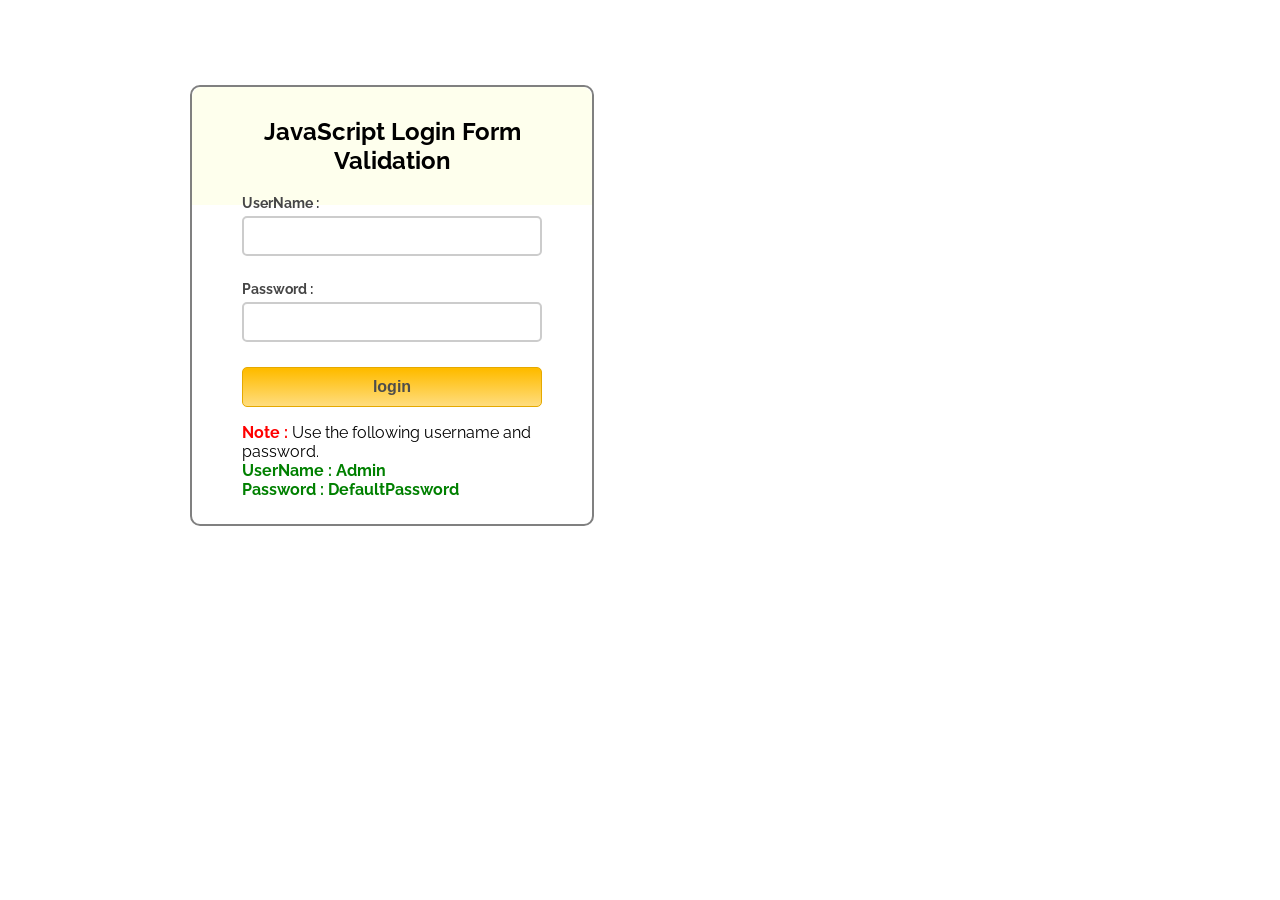
<file: index.html>
<html>
  <head>
    <title>JavaScript Login Form Validation</title>
    <!--Include CSS File Here-->
    <link rel="stylesheet" href="style.css" />
    <!--Include JS File Here-->
    <script>
      src = "js/login.js";
    </script>
  </head>
  <body>
    <div class="container">
      <div class="main">
        <h2>JavaScript Login Form Validation</h2>
        <form id="form_id" method="post" name="myform">
          <label>UserName :</label>
          <input type="text" name="username" id="username" />
          <label>Password :</label>
          <input type="password" name="password" id="password" />
          <input type="button" value="login" id="submit" onclick="validate()" />
        </form>
        <span
          ><b class="note">Note : </b>Use the following username and password.
          <br /><b class="valid"
            >UserName : Admin<br />Password : DefaultPassword</b
          ></span
        >
      </div>
    </div>
  </body>
</html>
</file>
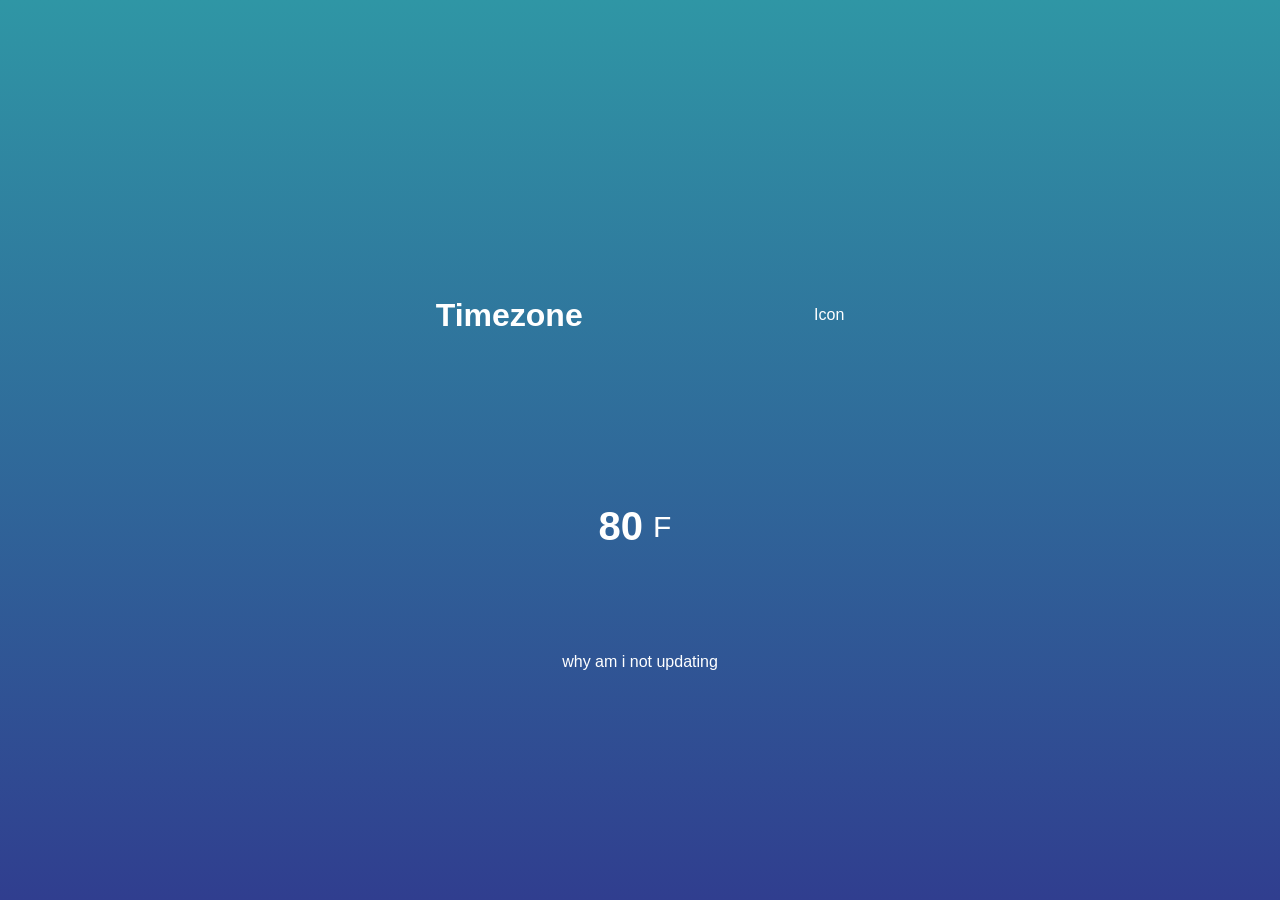
<file: weather web app/index.html>
<html>
  <head>
    <meta charset="UTF-8" />
    <meta name="viewport" content="width=device-width, initial-scale=1.0" />
    <meta http-equiv="X-UA-Compatible" content="ie=edge" />
    <link rel="stylesheet" href="./style.css" />
    <title>Weather</title>
  </head>
  <body>
    <div class="location">
      <h1 class="location-timezone">Timezone</h1>
      <P>Icon</P>
    </div>
    <div class="temperature">
      <div class="degree-section">
        <h2 class="temperature-degree">80</h2>
        <span>F</span>
      </div>
      <div class="temperature-description">why am i not updating</div>
    </div>

    <script src="app.js"></script>
  </body>
</html>
</file>
<file: style.css>
@import url(http://fonts.googleapis.com/css?family=Raleway);
h2 {
  background-color: #feffed;
  padding: 30px 35px;
  margin: -10px -50px;
  text-align: center;
  border-radius: 10px 10px 0 0;
}
hr {
  margin: 10px -50px;
  border: 0;
  border-top: 1px solid #ccc;
  margin-bottom: 40px;
}
div.container {
  width: 900px;
  height: 610px;
  margin: 35px auto;
  font-family: "Raleway", sans-serif;
}
div.main {
  width: 300px;
  padding: 10px 50px 25px;
  border: 2px solid gray;
  border-radius: 10px;
  font-family: raleway;
  float: left;
  margin-top: 50px;
}
input[type="text"],
input[type="password"] {
  width: 100%;
  height: 40px;
  padding: 5px;
  margin-bottom: 25px;
  margin-top: 5px;
  border: 2px solid #ccc;
  color: #4f4f4f;
  font-size: 16px;
  border-radius: 5px;
}
label {
  color: #464646;
  text-shadow: 0 1px 0 #fff;
  font-size: 14px;
  font-weight: bold;
}
center {
  font-size: 32px;
}
.note {
  color: red;
}
.valid {
  color: green;
}
.back {
  text-decoration: none;
  border: 1px solid rgb(0, 143, 255);
  background-color: rgb(0, 214, 255);
  padding: 3px 20px;
  border-radius: 2px;
  color: black;
}
input[type="button"] {
  font-size: 16px;
  background: linear-gradient(#ffbc00 5%, #ffdd7f 100%);
  border: 1px solid #e5a900;
  color: #4e4d4b;
  font-weight: bold;
  cursor: pointer;
  width: 100%;
  border-radius: 5px;
  padding: 10px 0;
  outline: none;
}
input[type="button"]:hover {
  background: linear-gradient(#ffdd7f 5%, #ffbc00 100%);
}
</file>
<file: weather web app/style.css>
* {
  margin: 0;
  padding: 0;
  box-sizing: border-box;
}
body {
  height: 100vh;
  display: flex;
  justify-content: center;
  flex-direction: column;
  align-items: center;
  background: linear-gradient(rgb(47, 150, 165), rgb(48, 62, 143));
  font-family: sans-serif;
  color: white;
}
.location,
.temperature {
  height: 30vh;
  width: 50%;
  display: flex;
  justify-content: space-around;
  align-items: center;
}
.temperature {
  flex-direction: column;
}
.degree-section {
  display: flex;
  align-items: center;
  cursor: pointer;
}
.degree-section span {
  margin: 10px;
  font-size: 30px;
}
.degree-section h2 {
  font-size: 40px;
}
</file>
